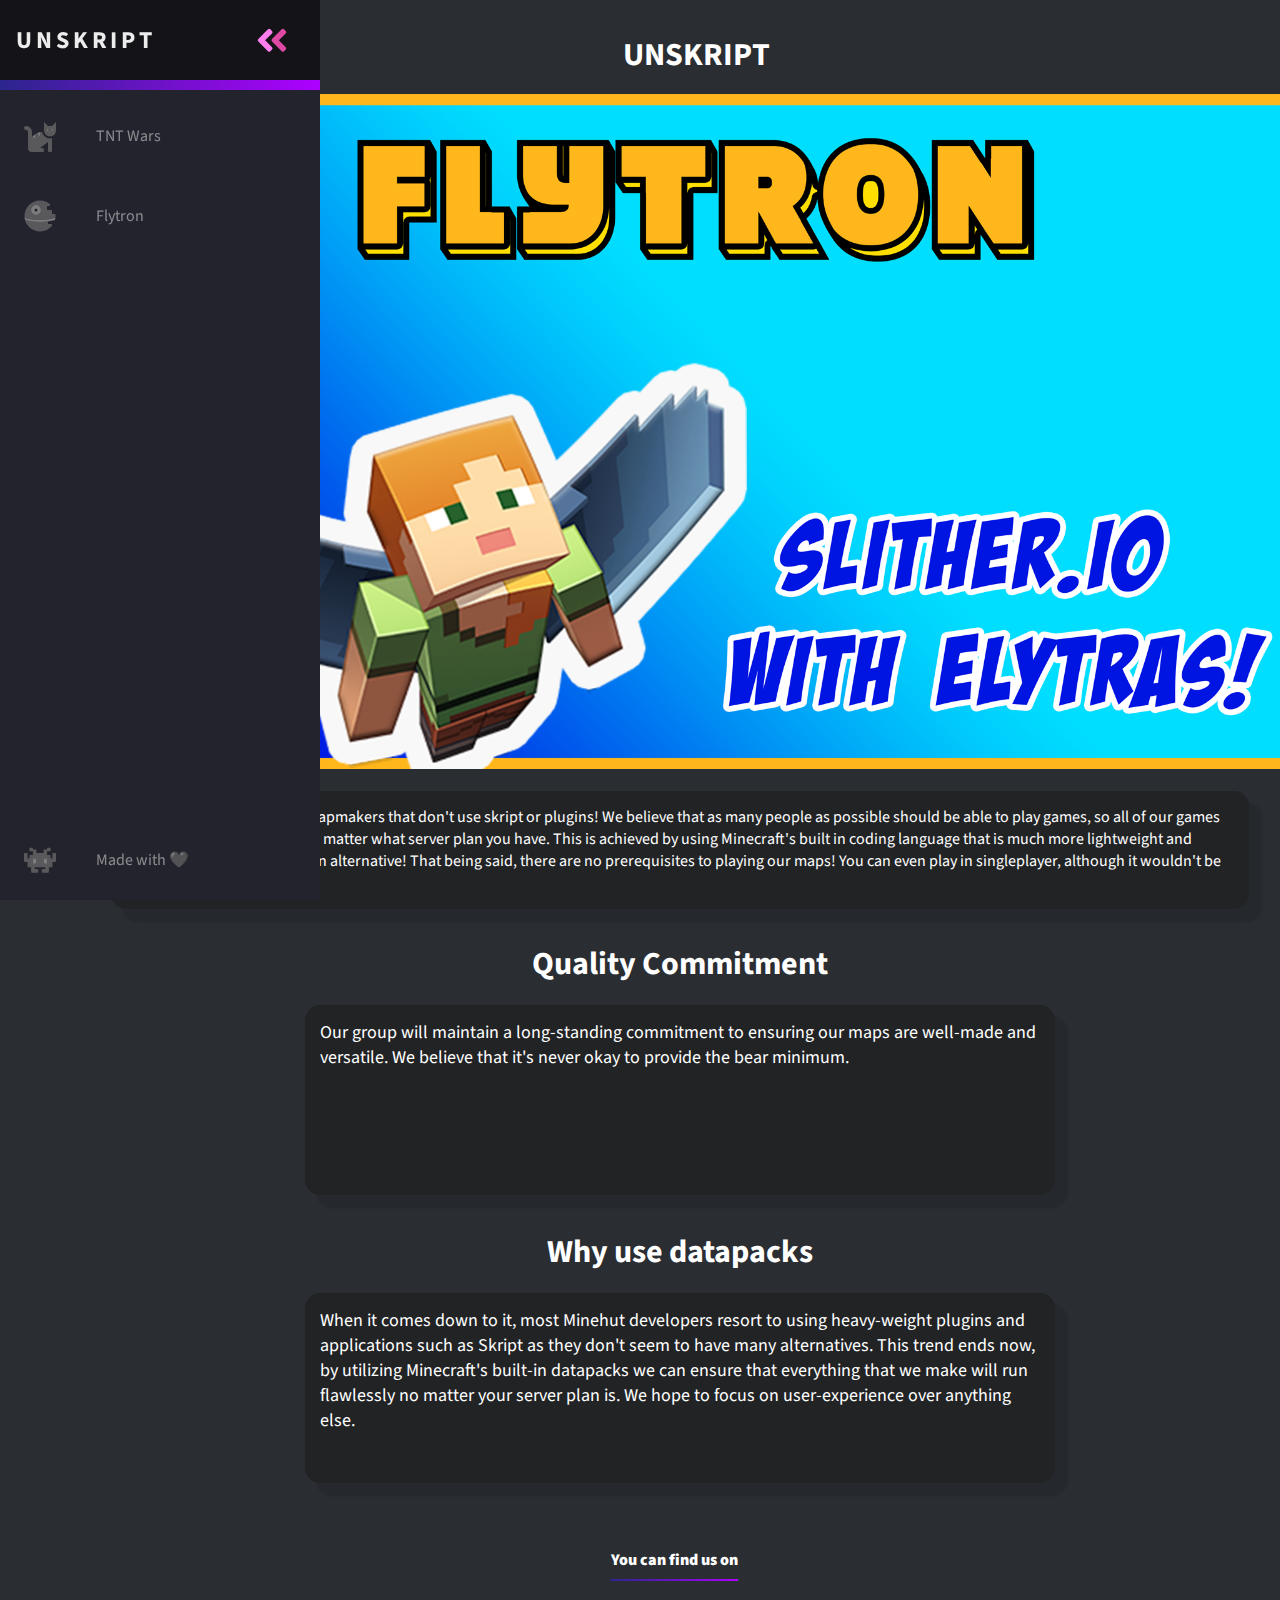
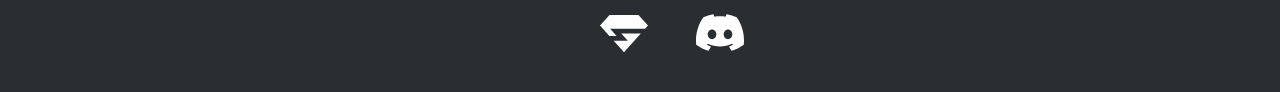
<file: index.html>
<!DOCTYPE html>
<html lang="en">
<head>
    <meta charset="UTF-8">
    <meta http-equiv="X-UA-Compatible" content="IE=edge">
    <meta name="viewport" content="width=device-width, initial-scale=1.0">
    <title>Unskript</title>
    <link rel="stylesheet" href="styles.css">
    <link rel="preconnect" href="https://fonts.googleapis.com">
    <link rel="preconnect" href="https://fonts.gstatic.com" crossorigin>
    <link href="https://fonts.googleapis.com/css2?family=Open+Sans:ital,wght@0,300;0,400;0,600;0,700;0,800;1,300;1,400;1,600;1,700;1,800&display=swap" rel="stylesheet">
    <link href="https://fonts.googleapis.com/css2?family=IBM+Plex+Mono:wght@300&display=swap" rel="stylesheet">
    <meta property="og:type" content="website">
    <meta property="og:title" content="Unskript - Minehut Team"/>
    <meta property="og:description" content="We're Unskript, a group of mapmakers that don't use skript or plugins! We believe that as many people as possible should be able to play games, so all of our games are designed to work well no matter what server plan you have." />
    <meta property="og:url" content="https://unskript.dev" />
</head>
<body>
    
    <nav class="navbar">
        <ul class="navbar-nav">
          <li class="logo">
            <a href="#" class="nav-link">
              <span class="link-text logo-text">Unskript</span>
              <svg
                aria-hidden="true"
                focusable="false"
                data-prefix="fad"
                data-icon="angle-double-right"
                role="img"
                xmlns="http://www.w3.org/2000/svg"
                viewBox="0 0 448 512"
                class="svg-inline--fa fa-angle-double-right fa-w-14 fa-5x"
              >
                <g class="fa-group">
                  <path
                    fill="currentColor"
                    d="M224 273L88.37 409a23.78 23.78 0 0 1-33.8 0L32 386.36a23.94 23.94 0 0 1 0-33.89l96.13-96.37L32 159.73a23.94 23.94 0 0 1 0-33.89l22.44-22.79a23.78 23.78 0 0 1 33.8 0L223.88 239a23.94 23.94 0 0 1 .1 34z"
                    class="fa-secondary"
                  ></path>
                  <path
                    fill="currentColor"
                    d="M415.89 273L280.34 409a23.77 23.77 0 0 1-33.79 0L224 386.26a23.94 23.94 0 0 1 0-33.89L320.11 256l-96-96.47a23.94 23.94 0 0 1 0-33.89l22.52-22.59a23.77 23.77 0 0 1 33.79 0L416 239a24 24 0 0 1-.11 34z"
                    class="fa-primary"
                  ></path>
                </g>
              </svg>
            </a>
          </li>
    
          <li class="nav-item">
            <a href="./items/tntwars/" class="nav-link">
              <svg
                aria-hidden="true"
                focusable="false"
                data-prefix="fad"
                data-icon="cat"
                role="img"
                xmlns="http://www.w3.org/2000/svg"
                viewBox="0 0 512 512"
                class="svg-inline--fa fa-cat fa-w-16 fa-9x"
              >
                <g class="fa-group">
                  <path
                    fill="currentColor"
                    d="M448 96h-64l-64-64v134.4a96 96 0 0 0 192 0V32zm-72 80a16 16 0 1 1 16-16 16 16 0 0 1-16 16zm80 0a16 16 0 1 1 16-16 16 16 0 0 1-16 16zm-165.41 16a204.07 204.07 0 0 0-34.59 2.89V272l-43.15-64.73a183.93 183.93 0 0 0-44.37 26.17L192 304l-60.94-30.47L128 272v-80a96.1 96.1 0 0 0-96-96 32 32 0 0 0 0 64 32 32 0 0 1 32 32v256a64.06 64.06 0 0 0 64 64h176a16 16 0 0 0 16-16v-16a32 32 0 0 0-32-32h-32l128-96v144a16 16 0 0 0 16 16h32a16 16 0 0 0 16-16V289.86a126.78 126.78 0 0 1-32 4.54c-61.81 0-113.52-44.05-125.41-102.4z"
                    class="fa-secondary"
                  ></path>
                  <path
                    fill="currentColor"
                    d="M376 144a16 16 0 1 0 16 16 16 16 0 0 0-16-16zm80 0a16 16 0 1 0 16 16 16 16 0 0 0-16-16zM131.06 273.53L192 304l-23.52-70.56a192.06 192.06 0 0 0-37.42 40.09zM256 272v-77.11a198.62 198.62 0 0 0-43.15 12.38z"
                    class="fa-primary"
                  ></path>
                </g>
              </svg>
              <span class="link-text">TNT Wars</span>
            </a>
          </li>
    
          <li class="nav-item">
            <a href="./items/flytron/" class="nav-link">
              <svg
                aria-hidden="true"
                focusable="false"
                data-prefix="fad"
                data-icon="space-station-moon-alt"
                role="img"
                xmlns="http://www.w3.org/2000/svg"
                viewBox="0 0 512 512"
                class="svg-inline--fa fa-space-station-moon-alt fa-w-16 fa-5x"
              >
                <g class="fa-group">
                  <path
                    fill="currentColor"
                    d="M501.70312,224H448V160H368V96h48V66.67383A246.86934,246.86934,0,0,0,256,8C119.03125,8,8,119.0332,8,256a250.017,250.017,0,0,0,1.72656,28.26562C81.19531,306.76953,165.47656,320,256,320s174.80469-13.23047,246.27344-35.73438A250.017,250.017,0,0,0,504,256,248.44936,248.44936,0,0,0,501.70312,224ZM192,240a80,80,0,1,1,80-80A80.00021,80.00021,0,0,1,192,240ZM384,343.13867A940.33806,940.33806,0,0,1,256,352c-87.34375,0-168.71094-11.46094-239.28906-31.73633C45.05859,426.01953,141.29688,504,256,504a247.45808,247.45808,0,0,0,192-91.0918V384H384Z"
                    class="fa-secondary"
                  ></path>
                  <path
                    fill="currentColor"
                    d="M256,320c-90.52344,0-174.80469-13.23047-246.27344-35.73438a246.11376,246.11376,0,0,0,6.98438,35.998C87.28906,340.53906,168.65625,352,256,352s168.71094-11.46094,239.28906-31.73633a246.11376,246.11376,0,0,0,6.98438-35.998C430.80469,306.76953,346.52344,320,256,320Zm-64-80a80,80,0,1,0-80-80A80.00021,80.00021,0,0,0,192,240Zm0-104a24,24,0,1,1-24,24A23.99993,23.99993,0,0,1,192,136Z"
                    class="fa-primary"
                  ></path>
                </g>
              </svg>
              <span class="link-text">Flytron</span>
            </a>
          </li>

          <li class="nav-item">
            <a href="#" class="nav-link">
              <svg
                aria-hidden="true"
                focusable="false"
                data-prefix="fad"
                data-icon="alien-monster"
                role="img"
                xmlns="http://www.w3.org/2000/svg"
                viewBox="0 0 576 512"
                class="svg-inline--fa fa-alien-monster fa-w-18 fa-9x"
              >
                <g class="fa-group">
                  <path
                    fill="currentColor"
                    d="M560,128H528a15.99954,15.99954,0,0,0-16,16v80H480V176a15.99954,15.99954,0,0,0-16-16H416V96h48a16.00079,16.00079,0,0,0,16-16V48a15.99954,15.99954,0,0,0-16-16H432a15.99954,15.99954,0,0,0-16,16V64H368a15.99954,15.99954,0,0,0-16,16v48H224V80a15.99954,15.99954,0,0,0-16-16H160V48a15.99954,15.99954,0,0,0-16-16H112A15.99954,15.99954,0,0,0,96,48V80a16.00079,16.00079,0,0,0,16,16h48v64H112a15.99954,15.99954,0,0,0-16,16v48H64V144a15.99954,15.99954,0,0,0-16-16H16A15.99954,15.99954,0,0,0,0,144V272a16.00079,16.00079,0,0,0,16,16H64v80a16.00079,16.00079,0,0,0,16,16h48v80a16.00079,16.00079,0,0,0,16,16h96a16.00079,16.00079,0,0,0,16-16V432a15.99954,15.99954,0,0,0-16-16H192V384H384v32H336a15.99954,15.99954,0,0,0-16,16v32a16.00079,16.00079,0,0,0,16,16h96a16.00079,16.00079,0,0,0,16-16V384h48a16.00079,16.00079,0,0,0,16-16V288h48a16.00079,16.00079,0,0,0,16-16V144A15.99954,15.99954,0,0,0,560,128ZM224,320H160V224h64Zm192,0H352V224h64Z"
                    class="fa-secondary"
                  ></path>
                  <path
                    fill="currentColor"
                    d="M160,320h64V224H160Zm192-96v96h64V224Z"
                    class="fa-primary"
                  ></path>
                </g>
              </svg>
              <span class="link-text">Made with ❤️</span>
            </a>
          </li>
    
          <!-- <li class="nav-item">
            <a href="#" class="nav-link">
              <svg
                aria-hidden="true"
                focusable="false"
                data-prefix="fad"
                data-icon="space-shuttle"
                role="img"
                xmlns="http://www.w3.org/2000/svg"
                viewBox="0 0 640 512"
                class="svg-inline--fa fa-space-shuttle fa-w-20 fa-5x"
              >
                <g class="fa-group">
                  <path
                    fill="currentColor"
                    d="M32 416c0 35.35 21.49 64 48 64h16V352H32zm154.54-232h280.13L376 168C243 140.59 222.45 51.22 128 34.65V160h18.34a45.62 45.62 0 0 1 40.2 24zM32 96v64h64V32H80c-26.51 0-48 28.65-48 64zm114.34 256H128v125.35C222.45 460.78 243 371.41 376 344l90.67-16H186.54a45.62 45.62 0 0 1-40.2 24z"
                    class="fa-secondary"
                  ></path>
                  <path
                    fill="currentColor"
                    d="M592.6 208.24C559.73 192.84 515.78 184 472 184H186.54a45.62 45.62 0 0 0-40.2-24H32c-23.2 0-32 10-32 24v144c0 14 8.82 24 32 24h114.34a45.62 45.62 0 0 0 40.2-24H472c43.78 0 87.73-8.84 120.6-24.24C622.28 289.84 640 272 640 256s-17.72-33.84-47.4-47.76zM488 296a8 8 0 0 1-8-8v-64a8 8 0 0 1 8-8c31.91 0 31.94 80 0 80z"
                    class="fa-primary"
                  ></path>
                </g>
              </svg>
              <span class="link-text">Elytron</span>
            </a>
          </li>
    
          <li class="nav-item" id="themeButton">
            <a href="#" class="nav-link">
              <svg
                class="theme-icon"
                id="lightIcon"
                aria-hidden="true"
                focusable="false"
                data-prefix="fad"
                data-icon="moon-stars"
                role="img"
                xmlns="http://www.w3.org/2000/svg"
                viewBox="0 0 512 512"
                class="svg-inline--fa fa-moon-stars fa-w-16 fa-7x"
              >
                <g class="fa-group">
                  <path
                    fill="currentColor"
                    d="M320 32L304 0l-16 32-32 16 32 16 16 32 16-32 32-16zm138.7 149.3L432 128l-26.7 53.3L352 208l53.3 26.7L432 288l26.7-53.3L512 208z"
                    class="fa-secondary"
                  ></path>
                  <path
                    fill="currentColor"
                    d="M332.2 426.4c8.1-1.6 13.9 8 8.6 14.5a191.18 191.18 0 0 1-149 71.1C85.8 512 0 426 0 320c0-120 108.7-210.6 227-188.8 8.2 1.6 10.1 12.6 2.8 16.7a150.3 150.3 0 0 0-76.1 130.8c0 94 85.4 165.4 178.5 147.7z"
                    class="fa-primary"
                  ></path>
                </g>
              </svg>
              <span class="link-text">Theme</span>
            </a>
          </li> -->
        </ul>
      </nav>
    <main>
      <div class="latest">
        <h1>UNSKRIPT</h1>
        <div class="heading-image">
          <img onclick="ref('https://minehut.com/market/product/flytron')"src="./assets/images/flytron.png">
          <p class="text-block">Latest Release</p>
        </div>
      </div>
      <p class="wrap full-width">We're Unskript, a group of mapmakers that don't use skript or plugins! We believe that as many people as possible should be able to play games, so all of our games are designed to work well no matter what server plan you have. This is achieved by using Minecraft's built in coding language that is much more lightweight and efficient than any other plugin alternative! That being said, there are no prerequisites to playing our maps! You can even play in singleplayer, although it wouldn't be nearly as fun.</p>
        <div>
          <h1>Quality Commitment</h1>
          <p class="wrap long-skinny">Our group will maintain a long-standing commitment to ensuring our maps are well-made and versatile. We believe that it's never okay to provide the bear minimum.</p>
        </div>
        <div>
          <h1>Why use datapacks</h1>
          <p class="wrap long-skinny">When it comes down to it, most Minehut developers resort to using heavy-weight plugins and applications such as Skript as they don't seem to have many alternatives. This trend ends now, by utilizing Minecraft's built-in datapacks we can ensure that everything that we make will run flawlessly no matter your server plan is. We hope to focus on user-experience over anything else.</p>
        </div>
        <!-- <div>
          <h1>Future Plans</h1>
          <p class="wrap long-skinny">We plan </p>
        </div> -->

    </main>
    <footer>
      <p>You can find us on</p>
      <div class="media">
        <svg onclick="ref('https://shop.minehut.com/collections/unskript')" class="minehut-logo" xmlns="http://www.w3.org/2000/svg" id="Layer_1" data-name="Layer 1" viewBox="0 0 1080 837.74"><defs><style>.cls-1{fill:#ffffff;}</style></defs><title>Minehut White Icon</title><g id="Diamond_Only_000000" data-name="Diamond Only #000000"><g id="Diamond_Only_000000-2" data-name="Diamond Only #000000"><g id="Diamond_White" data-name="Diamond White"><path class="cls-1" d="M625.61,578.86H307.54L540.26,837.74l378.5-421.07H479.65ZM866.11,0H213.6L0,237.62l211.23,235,162.11.19L227.42,310.4h787.44L1080,237.93Z"/></g></g></g></svg>
        <svg onclick="ref('https://discord.com/invite/tNxCx3F')"width="71" height="55" viewBox="0 0 71 55" fill="none" xmlns="http://www.w3.org/2000/svg">
          <g clip-path="url(#clip0)">
          <path d="M60.1045 4.8978C55.5792 2.8214 50.7265 1.2916 45.6527 0.41542C45.5603 0.39851 45.468 0.440769 45.4204 0.525289C44.7963 1.6353 44.105 3.0834 43.6209 4.2216C38.1637 3.4046 32.7345 3.4046 27.3892 4.2216C26.905 3.0581 26.1886 1.6353 25.5617 0.525289C25.5141 0.443589 25.4218 0.40133 25.3294 0.41542C20.2584 1.2888 15.4057 2.8186 10.8776 4.8978C10.8384 4.9147 10.8048 4.9429 10.7825 4.9795C1.57795 18.7309 -0.943561 32.1443 0.293408 45.3914C0.299005 45.4562 0.335386 45.5182 0.385761 45.5576C6.45866 50.0174 12.3413 52.7249 18.1147 54.5195C18.2071 54.5477 18.305 54.5139 18.3638 54.4378C19.7295 52.5728 20.9469 50.6063 21.9907 48.5383C22.0523 48.4172 21.9935 48.2735 21.8676 48.2256C19.9366 47.4931 18.0979 46.6 16.3292 45.5858C16.1893 45.5041 16.1781 45.304 16.3068 45.2082C16.679 44.9293 17.0513 44.6391 17.4067 44.3461C17.471 44.2926 17.5606 44.2813 17.6362 44.3151C29.2558 49.6202 41.8354 49.6202 53.3179 44.3151C53.3935 44.2785 53.4831 44.2898 53.5502 44.3433C53.9057 44.6363 54.2779 44.9293 54.6529 45.2082C54.7816 45.304 54.7732 45.5041 54.6333 45.5858C52.8646 46.6197 51.0259 47.4931 49.0921 48.2228C48.9662 48.2707 48.9102 48.4172 48.9718 48.5383C50.038 50.6034 51.2554 52.5699 52.5959 54.435C52.6519 54.5139 52.7526 54.5477 52.845 54.5195C58.6464 52.7249 64.529 50.0174 70.6019 45.5576C70.6551 45.5182 70.6887 45.459 70.6943 45.3942C72.1747 30.0791 68.2147 16.7757 60.1968 4.9823C60.1772 4.9429 60.1437 4.9147 60.1045 4.8978ZM23.7259 37.3253C20.2276 37.3253 17.3451 34.1136 17.3451 30.1693C17.3451 26.225 20.1717 23.0133 23.7259 23.0133C27.308 23.0133 30.1626 26.2532 30.1066 30.1693C30.1066 34.1136 27.28 37.3253 23.7259 37.3253ZM47.3178 37.3253C43.8196 37.3253 40.9371 34.1136 40.9371 30.1693C40.9371 26.225 43.7636 23.0133 47.3178 23.0133C50.9 23.0133 53.7545 26.2532 53.6986 30.1693C53.6986 34.1136 50.9 37.3253 47.3178 37.3253Z" fill="#ffffff"/>
          </g>
          <defs>
          <clipPath id="clip0">
          <rect width="71" height="55" fill="white"/>
          </clipPath>
          </defs>
          </svg>
          
      </div>
    </footer>

    <script src="index.js"></script>
  </body>
</html>
</file>
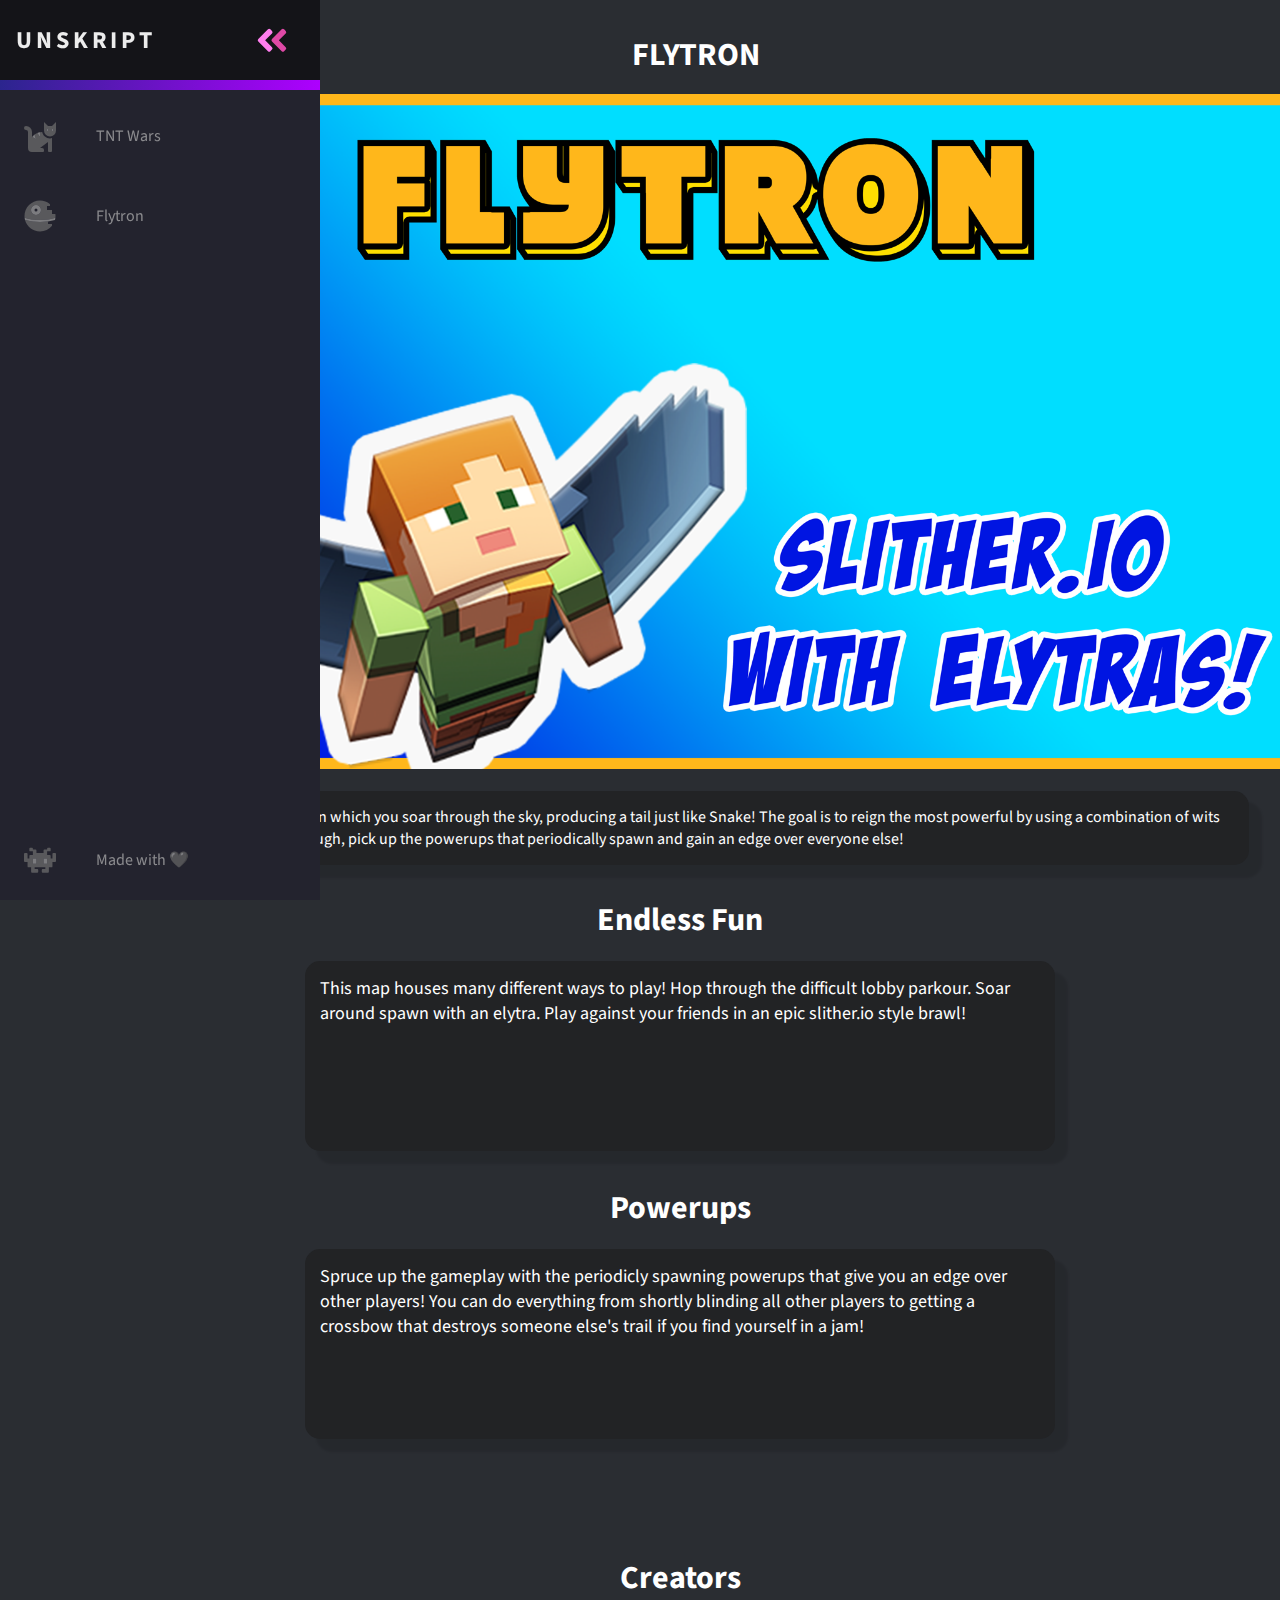
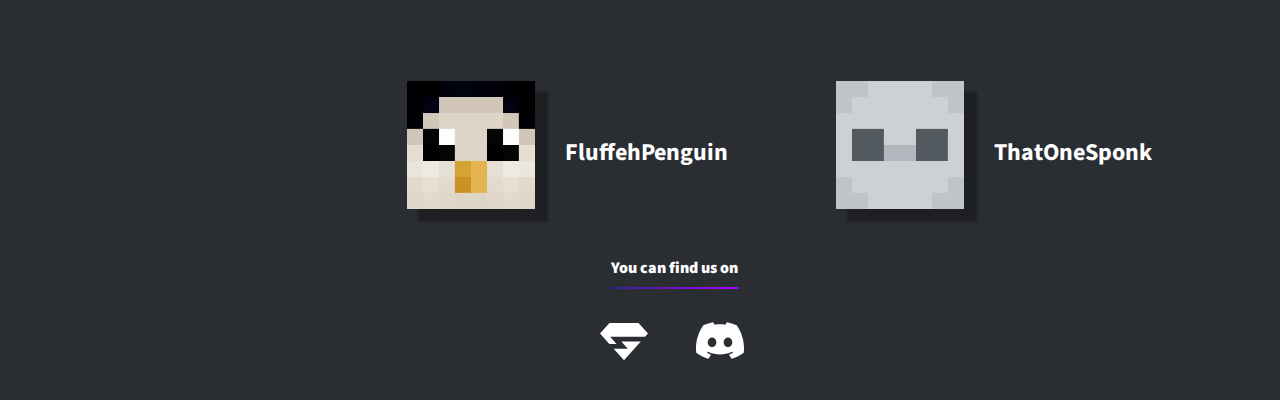
<file: items/flytron/index.html>
<!DOCTYPE html>
<html lang="en">
<head>
    <meta charset="UTF-8">
    <meta http-equiv="X-UA-Compatible" content="IE=edge">
    <meta name="viewport" content="width=device-width, initial-scale=1.0">
    <title>TNT WARS</title>
    <link rel="stylesheet" href="../../styles.css">
    <link rel="preconnect" href="https://fonts.googleapis.com">
    <link rel="preconnect" href="https://fonts.gstatic.com" crossorigin>
    <link href="https://fonts.googleapis.com/css2?family=Open+Sans:ital,wght@0,300;0,400;0,600;0,700;0,800;1,300;1,400;1,600;1,700;1,800&display=swap" rel="stylesheet">
    <link href="https://fonts.googleapis.com/css2?family=IBM+Plex+Mono:wght@300&display=swap" rel="stylesheet">
    <meta property="og:type" content="website">
    <meta property="og:title" content="Unskript - Flytron"/>
    <meta property="og:description" content="We're Unskript, a group of mapmakers that don't use skript or plugins! We believe that as many people as possible should be able to play games, so all of our games are designed to work well no matter what server plan you have." />
    <meta property="og:url" content="https://unskript.dev" />
</head>
<body>
    
    <nav class="navbar">
        <ul class="navbar-nav">
          <li class="logo">
            <a href="../../" class="nav-link">
              <span class="link-text logo-text">Unskript</span>
              <svg
                aria-hidden="true"
                focusable="false"
                data-prefix="fad"
                data-icon="angle-double-right"
                role="img"
                xmlns="http://www.w3.org/2000/svg"
                viewBox="0 0 448 512"
                class="svg-inline--fa fa-angle-double-right fa-w-14 fa-5x"
              >
                <g class="fa-group">
                  <path
                    fill="currentColor"
                    d="M224 273L88.37 409a23.78 23.78 0 0 1-33.8 0L32 386.36a23.94 23.94 0 0 1 0-33.89l96.13-96.37L32 159.73a23.94 23.94 0 0 1 0-33.89l22.44-22.79a23.78 23.78 0 0 1 33.8 0L223.88 239a23.94 23.94 0 0 1 .1 34z"
                    class="fa-secondary"
                  ></path>
                  <path
                    fill="currentColor"
                    d="M415.89 273L280.34 409a23.77 23.77 0 0 1-33.79 0L224 386.26a23.94 23.94 0 0 1 0-33.89L320.11 256l-96-96.47a23.94 23.94 0 0 1 0-33.89l22.52-22.59a23.77 23.77 0 0 1 33.79 0L416 239a24 24 0 0 1-.11 34z"
                    class="fa-primary"
                  ></path>
                </g>
              </svg>
            </a>
          </li>
    
          <li class="nav-item">
            <a href="../tntwars/" class="nav-link">
              <svg
                aria-hidden="true"
                focusable="false"
                data-prefix="fad"
                data-icon="cat"
                role="img"
                xmlns="http://www.w3.org/2000/svg"
                viewBox="0 0 512 512"
                class="svg-inline--fa fa-cat fa-w-16 fa-9x"
              >
                <g class="fa-group">
                  <path
                    fill="currentColor"
                    d="M448 96h-64l-64-64v134.4a96 96 0 0 0 192 0V32zm-72 80a16 16 0 1 1 16-16 16 16 0 0 1-16 16zm80 0a16 16 0 1 1 16-16 16 16 0 0 1-16 16zm-165.41 16a204.07 204.07 0 0 0-34.59 2.89V272l-43.15-64.73a183.93 183.93 0 0 0-44.37 26.17L192 304l-60.94-30.47L128 272v-80a96.1 96.1 0 0 0-96-96 32 32 0 0 0 0 64 32 32 0 0 1 32 32v256a64.06 64.06 0 0 0 64 64h176a16 16 0 0 0 16-16v-16a32 32 0 0 0-32-32h-32l128-96v144a16 16 0 0 0 16 16h32a16 16 0 0 0 16-16V289.86a126.78 126.78 0 0 1-32 4.54c-61.81 0-113.52-44.05-125.41-102.4z"
                    class="fa-secondary"
                  ></path>
                  <path
                    fill="currentColor"
                    d="M376 144a16 16 0 1 0 16 16 16 16 0 0 0-16-16zm80 0a16 16 0 1 0 16 16 16 16 0 0 0-16-16zM131.06 273.53L192 304l-23.52-70.56a192.06 192.06 0 0 0-37.42 40.09zM256 272v-77.11a198.62 198.62 0 0 0-43.15 12.38z"
                    class="fa-primary"
                  ></path>
                </g>
              </svg>
              <span class="link-text">TNT Wars</span>
            </a>
          </li>
    
          <li class="nav-item">
            <a href="#" class="nav-link">
              <svg
                aria-hidden="true"
                focusable="false"
                data-prefix="fad"
                data-icon="space-station-moon-alt"
                role="img"
                xmlns="http://www.w3.org/2000/svg"
                viewBox="0 0 512 512"
                class="svg-inline--fa fa-space-station-moon-alt fa-w-16 fa-5x"
              >
                <g class="fa-group">
                  <path
                    fill="currentColor"
                    d="M501.70312,224H448V160H368V96h48V66.67383A246.86934,246.86934,0,0,0,256,8C119.03125,8,8,119.0332,8,256a250.017,250.017,0,0,0,1.72656,28.26562C81.19531,306.76953,165.47656,320,256,320s174.80469-13.23047,246.27344-35.73438A250.017,250.017,0,0,0,504,256,248.44936,248.44936,0,0,0,501.70312,224ZM192,240a80,80,0,1,1,80-80A80.00021,80.00021,0,0,1,192,240ZM384,343.13867A940.33806,940.33806,0,0,1,256,352c-87.34375,0-168.71094-11.46094-239.28906-31.73633C45.05859,426.01953,141.29688,504,256,504a247.45808,247.45808,0,0,0,192-91.0918V384H384Z"
                    class="fa-secondary"
                  ></path>
                  <path
                    fill="currentColor"
                    d="M256,320c-90.52344,0-174.80469-13.23047-246.27344-35.73438a246.11376,246.11376,0,0,0,6.98438,35.998C87.28906,340.53906,168.65625,352,256,352s168.71094-11.46094,239.28906-31.73633a246.11376,246.11376,0,0,0,6.98438-35.998C430.80469,306.76953,346.52344,320,256,320Zm-64-80a80,80,0,1,0-80-80A80.00021,80.00021,0,0,0,192,240Zm0-104a24,24,0,1,1-24,24A23.99993,23.99993,0,0,1,192,136Z"
                    class="fa-primary"
                  ></path>
                </g>
              </svg>
              <span class="link-text">Flytron</span>
            </a>
          </li>

          <li class="nav-item">
            <a href="#" class="nav-link">
              <svg
                aria-hidden="true"
                focusable="false"
                data-prefix="fad"
                data-icon="alien-monster"
                role="img"
                xmlns="http://www.w3.org/2000/svg"
                viewBox="0 0 576 512"
                class="svg-inline--fa fa-alien-monster fa-w-18 fa-9x"
              >
                <g class="fa-group">
                  <path
                    fill="currentColor"
                    d="M560,128H528a15.99954,15.99954,0,0,0-16,16v80H480V176a15.99954,15.99954,0,0,0-16-16H416V96h48a16.00079,16.00079,0,0,0,16-16V48a15.99954,15.99954,0,0,0-16-16H432a15.99954,15.99954,0,0,0-16,16V64H368a15.99954,15.99954,0,0,0-16,16v48H224V80a15.99954,15.99954,0,0,0-16-16H160V48a15.99954,15.99954,0,0,0-16-16H112A15.99954,15.99954,0,0,0,96,48V80a16.00079,16.00079,0,0,0,16,16h48v64H112a15.99954,15.99954,0,0,0-16,16v48H64V144a15.99954,15.99954,0,0,0-16-16H16A15.99954,15.99954,0,0,0,0,144V272a16.00079,16.00079,0,0,0,16,16H64v80a16.00079,16.00079,0,0,0,16,16h48v80a16.00079,16.00079,0,0,0,16,16h96a16.00079,16.00079,0,0,0,16-16V432a15.99954,15.99954,0,0,0-16-16H192V384H384v32H336a15.99954,15.99954,0,0,0-16,16v32a16.00079,16.00079,0,0,0,16,16h96a16.00079,16.00079,0,0,0,16-16V384h48a16.00079,16.00079,0,0,0,16-16V288h48a16.00079,16.00079,0,0,0,16-16V144A15.99954,15.99954,0,0,0,560,128ZM224,320H160V224h64Zm192,0H352V224h64Z"
                    class="fa-secondary"
                  ></path>
                  <path
                    fill="currentColor"
                    d="M160,320h64V224H160Zm192-96v96h64V224Z"
                    class="fa-primary"
                  ></path>
                </g>
              </svg>
              <span class="link-text">Made with ❤️</span>
            </a>
          </li>
    
          <!-- <li class="nav-item">
            <a href="#" class="nav-link">
              <svg
                aria-hidden="true"
                focusable="false"
                data-prefix="fad"
                data-icon="space-shuttle"
                role="img"
                xmlns="http://www.w3.org/2000/svg"
                viewBox="0 0 640 512"
                class="svg-inline--fa fa-space-shuttle fa-w-20 fa-5x"
              >
                <g class="fa-group">
                  <path
                    fill="currentColor"
                    d="M32 416c0 35.35 21.49 64 48 64h16V352H32zm154.54-232h280.13L376 168C243 140.59 222.45 51.22 128 34.65V160h18.34a45.62 45.62 0 0 1 40.2 24zM32 96v64h64V32H80c-26.51 0-48 28.65-48 64zm114.34 256H128v125.35C222.45 460.78 243 371.41 376 344l90.67-16H186.54a45.62 45.62 0 0 1-40.2 24z"
                    class="fa-secondary"
                  ></path>
                  <path
                    fill="currentColor"
                    d="M592.6 208.24C559.73 192.84 515.78 184 472 184H186.54a45.62 45.62 0 0 0-40.2-24H32c-23.2 0-32 10-32 24v144c0 14 8.82 24 32 24h114.34a45.62 45.62 0 0 0 40.2-24H472c43.78 0 87.73-8.84 120.6-24.24C622.28 289.84 640 272 640 256s-17.72-33.84-47.4-47.76zM488 296a8 8 0 0 1-8-8v-64a8 8 0 0 1 8-8c31.91 0 31.94 80 0 80z"
                    class="fa-primary"
                  ></path>
                </g>
              </svg>
              <span class="link-text">Elytron</span>
            </a>
          </li>
    
          <li class="nav-item" id="themeButton">
            <a href="#" class="nav-link">
              <svg
                class="theme-icon"
                id="lightIcon"
                aria-hidden="true"
                focusable="false"
                data-prefix="fad"
                data-icon="moon-stars"
                role="img"
                xmlns="http://www.w3.org/2000/svg"
                viewBox="0 0 512 512"
                class="svg-inline--fa fa-moon-stars fa-w-16 fa-7x"
              >
                <g class="fa-group">
                  <path
                    fill="currentColor"
                    d="M320 32L304 0l-16 32-32 16 32 16 16 32 16-32 32-16zm138.7 149.3L432 128l-26.7 53.3L352 208l53.3 26.7L432 288l26.7-53.3L512 208z"
                    class="fa-secondary"
                  ></path>
                  <path
                    fill="currentColor"
                    d="M332.2 426.4c8.1-1.6 13.9 8 8.6 14.5a191.18 191.18 0 0 1-149 71.1C85.8 512 0 426 0 320c0-120 108.7-210.6 227-188.8 8.2 1.6 10.1 12.6 2.8 16.7a150.3 150.3 0 0 0-76.1 130.8c0 94 85.4 165.4 178.5 147.7z"
                    class="fa-primary"
                  ></path>
                </g>
              </svg>
              <span class="link-text">Theme</span>
            </a>
          </li> -->
        </ul>
      </nav>
    <main>

      <div class="product">
        <h1><a target="_blank" href="https://minehut.com/market/product/flytron">FLYTRON</a></h1>
        <img onclick="ref('https://minehut.com/market/product/flytron')"src="../../assets/images/flytron.png">
      </div>

      <p class="wrap full-width">Flytron is a fast paced game in which you soar through the sky, producing a tail just like Snake! The goal is to reign the most powerful by using a combination of wits and speed. If you're fast enough, pick up the powerups that periodically spawn and gain an edge over everyone else!

      </p>
      <div>
        <h1>Endless Fun</h1>
        <p class="wrap long-skinny">This map houses many different ways to play! Hop through the difficult lobby parkour. Soar around spawn with an elytra. Play against your friends in an epic slither.io style brawl!</p>
      </div>
      <div>
        <h1>Powerups</h1>
        <p class="wrap long-skinny">Spruce up the gameplay with the periodicly spawning powerups that give you an edge over other players! You can do everything from shortly blinding all other players to getting a crossbow that destroys someone else's trail if you find yourself in a jam!</p>
      </div>
    </main>
    <div class="creators">
      <h1>Creators</h1>
      <div class="contents">
        <div class="individual">
          <img src="../../assets/images/FluffehPenguin.png">
          <h2>FluffehPenguin</h2>
        </div>
        <div class="individual">
            <img src="../../assets/images/ThatOneSponk.png">
            <h2>ThatOneSponk</h2>
          </div>
      </div>
    </div>
    <footer>
      <p>You can find us on</p>
      <div class="media">
        <svg onclick="ref('https://shop.minehut.com/collections/unskript')" class="minehut-logo" xmlns="http://www.w3.org/2000/svg" id="Layer_1" data-name="Layer 1" viewBox="0 0 1080 837.74"><defs><style>.cls-1{fill:#ffffff;}</style></defs><title>Minehut White Icon</title><g id="Diamond_Only_000000" data-name="Diamond Only #000000"><g id="Diamond_Only_000000-2" data-name="Diamond Only #000000"><g id="Diamond_White" data-name="Diamond White"><path class="cls-1" d="M625.61,578.86H307.54L540.26,837.74l378.5-421.07H479.65ZM866.11,0H213.6L0,237.62l211.23,235,162.11.19L227.42,310.4h787.44L1080,237.93Z"/></g></g></g></svg>
        <svg onclick="ref('https://discord.com/invite/tNxCx3F')"width="71" height="55" viewBox="0 0 71 55" fill="none" xmlns="http://www.w3.org/2000/svg">
          <g clip-path="url(#clip0)">
          <path d="M60.1045 4.8978C55.5792 2.8214 50.7265 1.2916 45.6527 0.41542C45.5603 0.39851 45.468 0.440769 45.4204 0.525289C44.7963 1.6353 44.105 3.0834 43.6209 4.2216C38.1637 3.4046 32.7345 3.4046 27.3892 4.2216C26.905 3.0581 26.1886 1.6353 25.5617 0.525289C25.5141 0.443589 25.4218 0.40133 25.3294 0.41542C20.2584 1.2888 15.4057 2.8186 10.8776 4.8978C10.8384 4.9147 10.8048 4.9429 10.7825 4.9795C1.57795 18.7309 -0.943561 32.1443 0.293408 45.3914C0.299005 45.4562 0.335386 45.5182 0.385761 45.5576C6.45866 50.0174 12.3413 52.7249 18.1147 54.5195C18.2071 54.5477 18.305 54.5139 18.3638 54.4378C19.7295 52.5728 20.9469 50.6063 21.9907 48.5383C22.0523 48.4172 21.9935 48.2735 21.8676 48.2256C19.9366 47.4931 18.0979 46.6 16.3292 45.5858C16.1893 45.5041 16.1781 45.304 16.3068 45.2082C16.679 44.9293 17.0513 44.6391 17.4067 44.3461C17.471 44.2926 17.5606 44.2813 17.6362 44.3151C29.2558 49.6202 41.8354 49.6202 53.3179 44.3151C53.3935 44.2785 53.4831 44.2898 53.5502 44.3433C53.9057 44.6363 54.2779 44.9293 54.6529 45.2082C54.7816 45.304 54.7732 45.5041 54.6333 45.5858C52.8646 46.6197 51.0259 47.4931 49.0921 48.2228C48.9662 48.2707 48.9102 48.4172 48.9718 48.5383C50.038 50.6034 51.2554 52.5699 52.5959 54.435C52.6519 54.5139 52.7526 54.5477 52.845 54.5195C58.6464 52.7249 64.529 50.0174 70.6019 45.5576C70.6551 45.5182 70.6887 45.459 70.6943 45.3942C72.1747 30.0791 68.2147 16.7757 60.1968 4.9823C60.1772 4.9429 60.1437 4.9147 60.1045 4.8978ZM23.7259 37.3253C20.2276 37.3253 17.3451 34.1136 17.3451 30.1693C17.3451 26.225 20.1717 23.0133 23.7259 23.0133C27.308 23.0133 30.1626 26.2532 30.1066 30.1693C30.1066 34.1136 27.28 37.3253 23.7259 37.3253ZM47.3178 37.3253C43.8196 37.3253 40.9371 34.1136 40.9371 30.1693C40.9371 26.225 43.7636 23.0133 47.3178 23.0133C50.9 23.0133 53.7545 26.2532 53.6986 30.1693C53.6986 34.1136 50.9 37.3253 47.3178 37.3253Z" fill="#ffffff"/>
          </g>
          <defs>
          <clipPath id="clip0">
          <rect width="71" height="55" fill="white"/>
          </clipPath>
          </defs>
          </svg>
          
      </div>
    </footer>

    <script src="../../index.js"></script>
  </body>
</html>
</file>
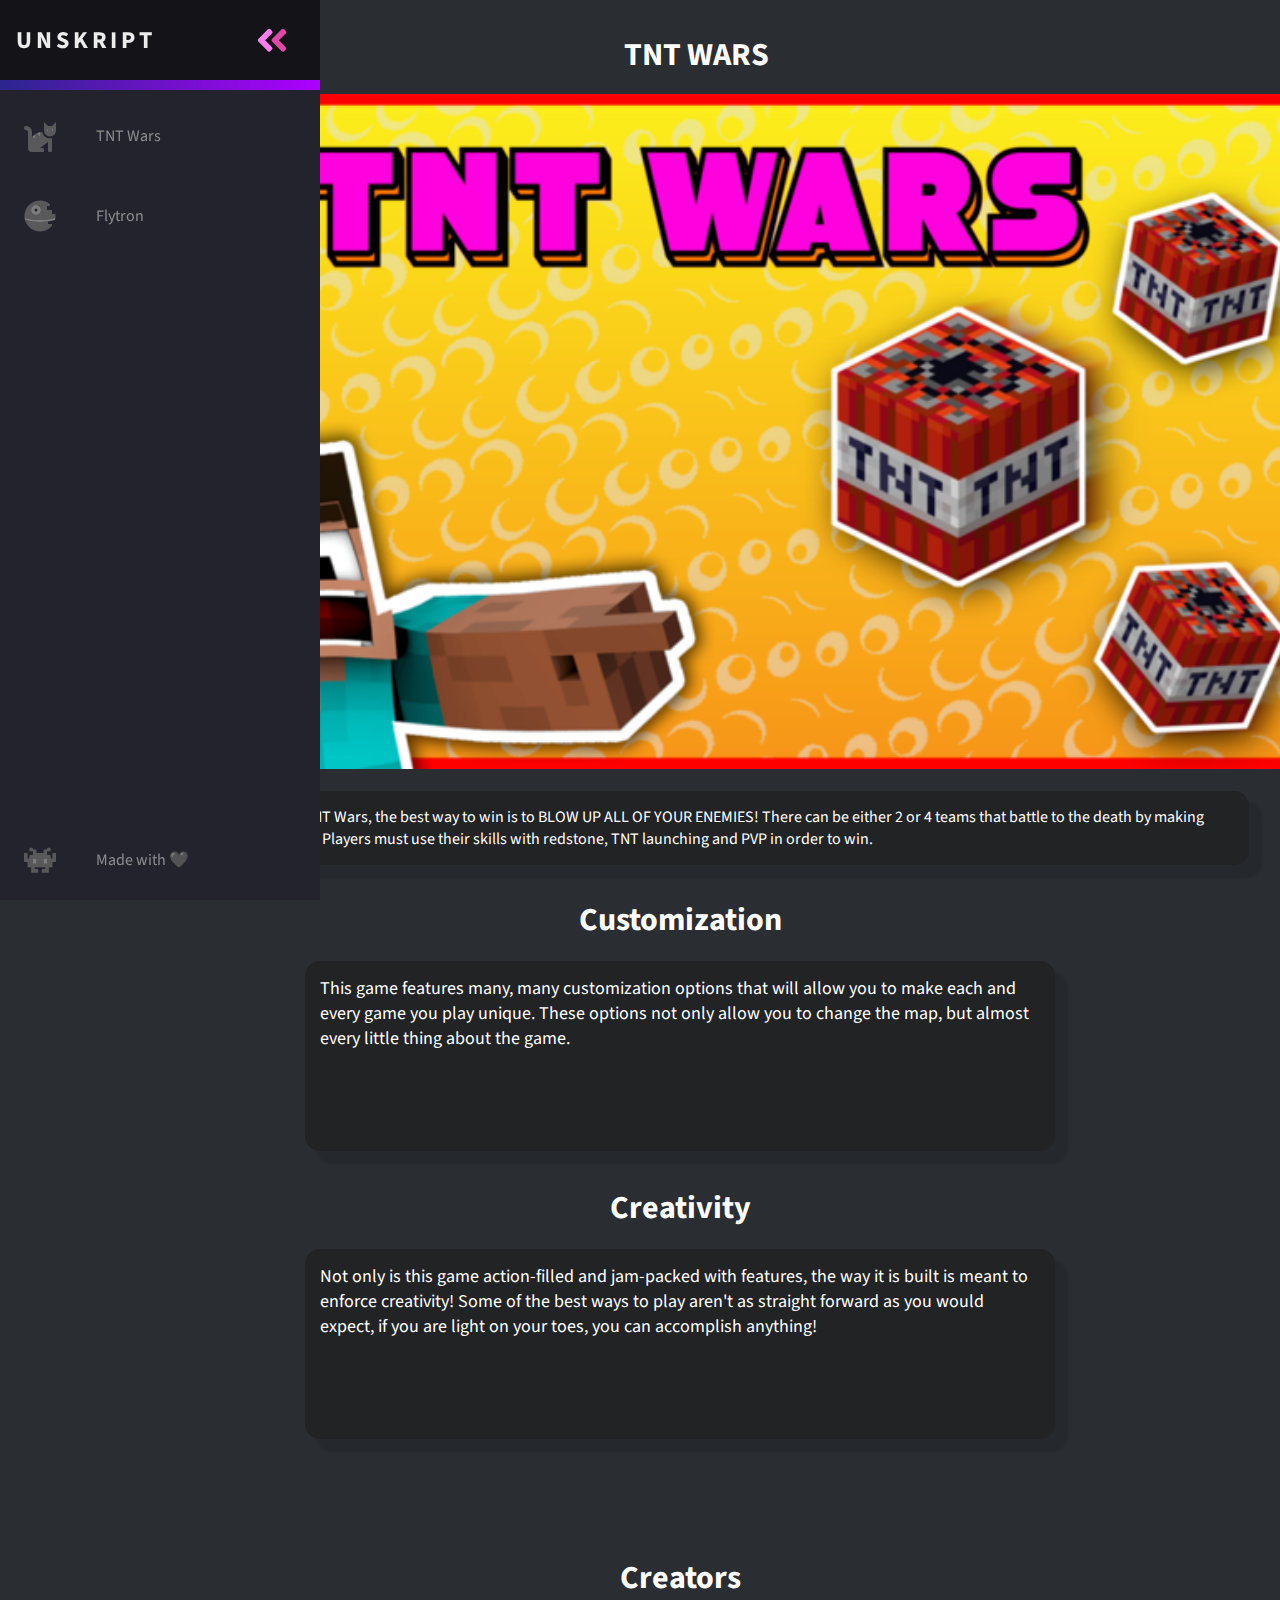
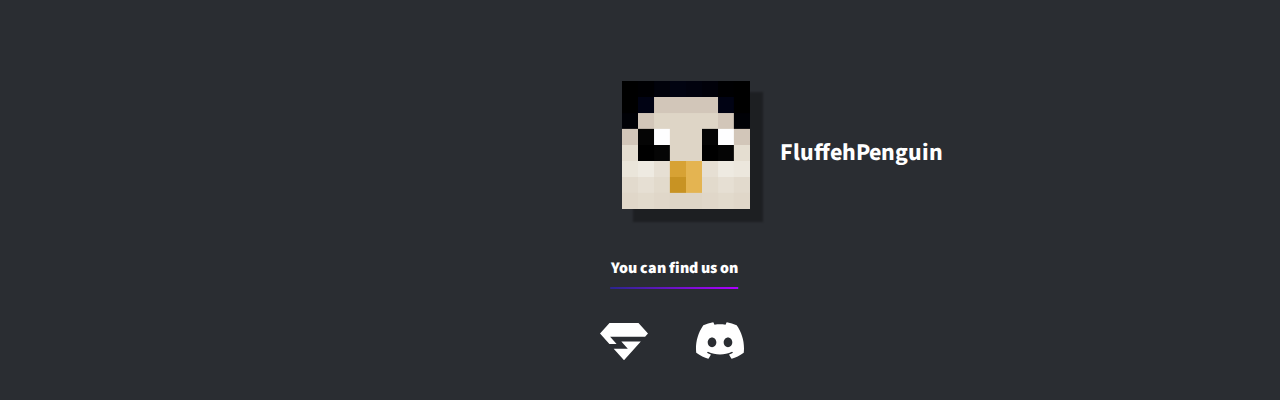
<file: items/tntwars/index.html>
<!DOCTYPE html>
<html lang="en">
<head>
    <meta charset="UTF-8">
    <meta http-equiv="X-UA-Compatible" content="IE=edge">
    <meta name="viewport" content="width=device-width, initial-scale=1.0">
    <title>TNT WARS</title>
    <link rel="stylesheet" href="../../styles.css">
    <link rel="preconnect" href="https://fonts.googleapis.com">
    <link rel="preconnect" href="https://fonts.gstatic.com" crossorigin>
    <link href="https://fonts.googleapis.com/css2?family=Open+Sans:ital,wght@0,300;0,400;0,600;0,700;0,800;1,300;1,400;1,600;1,700;1,800&display=swap" rel="stylesheet">
    <link href="https://fonts.googleapis.com/css2?family=IBM+Plex+Mono:wght@300&display=swap" rel="stylesheet">
    <meta property="og:type" content="website">
    <meta property="og:title" content="Unskript - TNT Wars"/>
    <meta property="og:description" content="We're Unskript, a group of mapmakers that don't use skript or plugins! We believe that as many people as possible should be able to play games, so all of our games are designed to work well no matter what server plan you have." />
    <meta property="og:url" content="https://unskript.dev" />
</head>
<body>
    
  <nav class="navbar">
    <ul class="navbar-nav">
      <li class="logo">
        <a href="../../" class="nav-link">
          <span class="link-text logo-text">Unskript</span>
          <svg
            aria-hidden="true"
            focusable="false"
            data-prefix="fad"
            data-icon="angle-double-right"
            role="img"
            xmlns="http://www.w3.org/2000/svg"
            viewBox="0 0 448 512"
            class="svg-inline--fa fa-angle-double-right fa-w-14 fa-5x"
          >
            <g class="fa-group">
              <path
                fill="currentColor"
                d="M224 273L88.37 409a23.78 23.78 0 0 1-33.8 0L32 386.36a23.94 23.94 0 0 1 0-33.89l96.13-96.37L32 159.73a23.94 23.94 0 0 1 0-33.89l22.44-22.79a23.78 23.78 0 0 1 33.8 0L223.88 239a23.94 23.94 0 0 1 .1 34z"
                class="fa-secondary"
              ></path>
              <path
                fill="currentColor"
                d="M415.89 273L280.34 409a23.77 23.77 0 0 1-33.79 0L224 386.26a23.94 23.94 0 0 1 0-33.89L320.11 256l-96-96.47a23.94 23.94 0 0 1 0-33.89l22.52-22.59a23.77 23.77 0 0 1 33.79 0L416 239a24 24 0 0 1-.11 34z"
                class="fa-primary"
              ></path>
            </g>
          </svg>
        </a>
      </li>

      <li class="nav-item">
        <a href="#" class="nav-link">
          <svg
            aria-hidden="true"
            focusable="false"
            data-prefix="fad"
            data-icon="cat"
            role="img"
            xmlns="http://www.w3.org/2000/svg"
            viewBox="0 0 512 512"
            class="svg-inline--fa fa-cat fa-w-16 fa-9x"
          >
            <g class="fa-group">
              <path
                fill="currentColor"
                d="M448 96h-64l-64-64v134.4a96 96 0 0 0 192 0V32zm-72 80a16 16 0 1 1 16-16 16 16 0 0 1-16 16zm80 0a16 16 0 1 1 16-16 16 16 0 0 1-16 16zm-165.41 16a204.07 204.07 0 0 0-34.59 2.89V272l-43.15-64.73a183.93 183.93 0 0 0-44.37 26.17L192 304l-60.94-30.47L128 272v-80a96.1 96.1 0 0 0-96-96 32 32 0 0 0 0 64 32 32 0 0 1 32 32v256a64.06 64.06 0 0 0 64 64h176a16 16 0 0 0 16-16v-16a32 32 0 0 0-32-32h-32l128-96v144a16 16 0 0 0 16 16h32a16 16 0 0 0 16-16V289.86a126.78 126.78 0 0 1-32 4.54c-61.81 0-113.52-44.05-125.41-102.4z"
                class="fa-secondary"
              ></path>
              <path
                fill="currentColor"
                d="M376 144a16 16 0 1 0 16 16 16 16 0 0 0-16-16zm80 0a16 16 0 1 0 16 16 16 16 0 0 0-16-16zM131.06 273.53L192 304l-23.52-70.56a192.06 192.06 0 0 0-37.42 40.09zM256 272v-77.11a198.62 198.62 0 0 0-43.15 12.38z"
                class="fa-primary"
              ></path>
            </g>
          </svg>
          <span class="link-text">TNT Wars</span>
        </a>
      </li>

      <li class="nav-item">
        <a href="../flytron/" class="nav-link">
          <svg
            aria-hidden="true"
            focusable="false"
            data-prefix="fad"
            data-icon="space-station-moon-alt"
            role="img"
            xmlns="http://www.w3.org/2000/svg"
            viewBox="0 0 512 512"
            class="svg-inline--fa fa-space-station-moon-alt fa-w-16 fa-5x"
          >
            <g class="fa-group">
              <path
                fill="currentColor"
                d="M501.70312,224H448V160H368V96h48V66.67383A246.86934,246.86934,0,0,0,256,8C119.03125,8,8,119.0332,8,256a250.017,250.017,0,0,0,1.72656,28.26562C81.19531,306.76953,165.47656,320,256,320s174.80469-13.23047,246.27344-35.73438A250.017,250.017,0,0,0,504,256,248.44936,248.44936,0,0,0,501.70312,224ZM192,240a80,80,0,1,1,80-80A80.00021,80.00021,0,0,1,192,240ZM384,343.13867A940.33806,940.33806,0,0,1,256,352c-87.34375,0-168.71094-11.46094-239.28906-31.73633C45.05859,426.01953,141.29688,504,256,504a247.45808,247.45808,0,0,0,192-91.0918V384H384Z"
                class="fa-secondary"
              ></path>
              <path
                fill="currentColor"
                d="M256,320c-90.52344,0-174.80469-13.23047-246.27344-35.73438a246.11376,246.11376,0,0,0,6.98438,35.998C87.28906,340.53906,168.65625,352,256,352s168.71094-11.46094,239.28906-31.73633a246.11376,246.11376,0,0,0,6.98438-35.998C430.80469,306.76953,346.52344,320,256,320Zm-64-80a80,80,0,1,0-80-80A80.00021,80.00021,0,0,0,192,240Zm0-104a24,24,0,1,1-24,24A23.99993,23.99993,0,0,1,192,136Z"
                class="fa-primary"
              ></path>
            </g>
          </svg>
          <span class="link-text">Flytron</span>
        </a>
      </li>

      <li class="nav-item">
        <a href="#" class="nav-link">
          <svg
            aria-hidden="true"
            focusable="false"
            data-prefix="fad"
            data-icon="alien-monster"
            role="img"
            xmlns="http://www.w3.org/2000/svg"
            viewBox="0 0 576 512"
            class="svg-inline--fa fa-alien-monster fa-w-18 fa-9x"
          >
            <g class="fa-group">
              <path
                fill="currentColor"
                d="M560,128H528a15.99954,15.99954,0,0,0-16,16v80H480V176a15.99954,15.99954,0,0,0-16-16H416V96h48a16.00079,16.00079,0,0,0,16-16V48a15.99954,15.99954,0,0,0-16-16H432a15.99954,15.99954,0,0,0-16,16V64H368a15.99954,15.99954,0,0,0-16,16v48H224V80a15.99954,15.99954,0,0,0-16-16H160V48a15.99954,15.99954,0,0,0-16-16H112A15.99954,15.99954,0,0,0,96,48V80a16.00079,16.00079,0,0,0,16,16h48v64H112a15.99954,15.99954,0,0,0-16,16v48H64V144a15.99954,15.99954,0,0,0-16-16H16A15.99954,15.99954,0,0,0,0,144V272a16.00079,16.00079,0,0,0,16,16H64v80a16.00079,16.00079,0,0,0,16,16h48v80a16.00079,16.00079,0,0,0,16,16h96a16.00079,16.00079,0,0,0,16-16V432a15.99954,15.99954,0,0,0-16-16H192V384H384v32H336a15.99954,15.99954,0,0,0-16,16v32a16.00079,16.00079,0,0,0,16,16h96a16.00079,16.00079,0,0,0,16-16V384h48a16.00079,16.00079,0,0,0,16-16V288h48a16.00079,16.00079,0,0,0,16-16V144A15.99954,15.99954,0,0,0,560,128ZM224,320H160V224h64Zm192,0H352V224h64Z"
                class="fa-secondary"
              ></path>
              <path
                fill="currentColor"
                d="M160,320h64V224H160Zm192-96v96h64V224Z"
                class="fa-primary"
              ></path>
            </g>
          </svg>
          <span class="link-text">Made with ❤️</span>
        </a>
      </li>

      <!-- <li class="nav-item">
        <a href="#" class="nav-link">
          <svg
            aria-hidden="true"
            focusable="false"
            data-prefix="fad"
            data-icon="space-shuttle"
            role="img"
            xmlns="http://www.w3.org/2000/svg"
            viewBox="0 0 640 512"
            class="svg-inline--fa fa-space-shuttle fa-w-20 fa-5x"
          >
            <g class="fa-group">
              <path
                fill="currentColor"
                d="M32 416c0 35.35 21.49 64 48 64h16V352H32zm154.54-232h280.13L376 168C243 140.59 222.45 51.22 128 34.65V160h18.34a45.62 45.62 0 0 1 40.2 24zM32 96v64h64V32H80c-26.51 0-48 28.65-48 64zm114.34 256H128v125.35C222.45 460.78 243 371.41 376 344l90.67-16H186.54a45.62 45.62 0 0 1-40.2 24z"
                class="fa-secondary"
              ></path>
              <path
                fill="currentColor"
                d="M592.6 208.24C559.73 192.84 515.78 184 472 184H186.54a45.62 45.62 0 0 0-40.2-24H32c-23.2 0-32 10-32 24v144c0 14 8.82 24 32 24h114.34a45.62 45.62 0 0 0 40.2-24H472c43.78 0 87.73-8.84 120.6-24.24C622.28 289.84 640 272 640 256s-17.72-33.84-47.4-47.76zM488 296a8 8 0 0 1-8-8v-64a8 8 0 0 1 8-8c31.91 0 31.94 80 0 80z"
                class="fa-primary"
              ></path>
            </g>
          </svg>
          <span class="link-text">Elytron</span>
        </a>
      </li>

      <li class="nav-item" id="themeButton">
        <a href="#" class="nav-link">
          <svg
            class="theme-icon"
            id="lightIcon"
            aria-hidden="true"
            focusable="false"
            data-prefix="fad"
            data-icon="moon-stars"
            role="img"
            xmlns="http://www.w3.org/2000/svg"
            viewBox="0 0 512 512"
            class="svg-inline--fa fa-moon-stars fa-w-16 fa-7x"
          >
            <g class="fa-group">
              <path
                fill="currentColor"
                d="M320 32L304 0l-16 32-32 16 32 16 16 32 16-32 32-16zm138.7 149.3L432 128l-26.7 53.3L352 208l53.3 26.7L432 288l26.7-53.3L512 208z"
                class="fa-secondary"
              ></path>
              <path
                fill="currentColor"
                d="M332.2 426.4c8.1-1.6 13.9 8 8.6 14.5a191.18 191.18 0 0 1-149 71.1C85.8 512 0 426 0 320c0-120 108.7-210.6 227-188.8 8.2 1.6 10.1 12.6 2.8 16.7a150.3 150.3 0 0 0-76.1 130.8c0 94 85.4 165.4 178.5 147.7z"
                class="fa-primary"
              ></path>
            </g>
          </svg>
          <span class="link-text">Theme</span>
        </a>
      </li> -->
    </ul>
  </nav>
    <main>

      <div class="product">
        <h1><a target="_blank" href="https://minehut.com/market/product/tnt-wars">TNT WARS</a></h1>
        <img onclick="ref('https://minehut.com/market/product/tnt-wars')"src="../../assets/images/tntwars.png">
      </div>

      <p class="wrap full-width">In the explosive minigame TNT Wars, the best way to win is to BLOW UP ALL OF YOUR ENEMIES! There can be either 2 or 4 teams that battle to the death by making TNT cannons and launchers! Players must use their skills with redstone, TNT launching and PVP in order to win.

      </p>
      <div>
        <h1>Customization</h1>
        <p class="wrap long-skinny">This game features many, many customization options that will allow you to make each and every game you play unique. These options not only allow you to change the map, but almost every little thing about the game.</p>
      </div>
      <div>
        <h1>Creativity</h1>
        <p class="wrap long-skinny">Not only is this game action-filled and jam-packed with features, the way it is built is meant to enforce creativity! Some of the best ways to play aren't as straight forward as you would expect, if you are light on your toes, you can accomplish anything!</p>
      </div>
    </main>
    <div class="creators">
      <h1>Creators</h1>
      <div class="contents">
        <div class="individual">
          <img src="../../assets/images/FluffehPenguin.png">
          <h2>FluffehPenguin</h2>
        </div>
      </div>
    </div>
    <footer>
      <p>You can find us on</p>
      <div class="media">
        <svg onclick="ref('https://shop.minehut.com/collections/unskript')" class="minehut-logo" xmlns="http://www.w3.org/2000/svg" id="Layer_1" data-name="Layer 1" viewBox="0 0 1080 837.74"><defs><style>.cls-1{fill:#ffffff;}</style></defs><title>Minehut White Icon</title><g id="Diamond_Only_000000" data-name="Diamond Only #000000"><g id="Diamond_Only_000000-2" data-name="Diamond Only #000000"><g id="Diamond_White" data-name="Diamond White"><path class="cls-1" d="M625.61,578.86H307.54L540.26,837.74l378.5-421.07H479.65ZM866.11,0H213.6L0,237.62l211.23,235,162.11.19L227.42,310.4h787.44L1080,237.93Z"/></g></g></g></svg>
        <svg onclick="ref('https://discord.com/invite/tNxCx3F')"width="71" height="55" viewBox="0 0 71 55" fill="none" xmlns="http://www.w3.org/2000/svg">
          <g clip-path="url(#clip0)">
          <path d="M60.1045 4.8978C55.5792 2.8214 50.7265 1.2916 45.6527 0.41542C45.5603 0.39851 45.468 0.440769 45.4204 0.525289C44.7963 1.6353 44.105 3.0834 43.6209 4.2216C38.1637 3.4046 32.7345 3.4046 27.3892 4.2216C26.905 3.0581 26.1886 1.6353 25.5617 0.525289C25.5141 0.443589 25.4218 0.40133 25.3294 0.41542C20.2584 1.2888 15.4057 2.8186 10.8776 4.8978C10.8384 4.9147 10.8048 4.9429 10.7825 4.9795C1.57795 18.7309 -0.943561 32.1443 0.293408 45.3914C0.299005 45.4562 0.335386 45.5182 0.385761 45.5576C6.45866 50.0174 12.3413 52.7249 18.1147 54.5195C18.2071 54.5477 18.305 54.5139 18.3638 54.4378C19.7295 52.5728 20.9469 50.6063 21.9907 48.5383C22.0523 48.4172 21.9935 48.2735 21.8676 48.2256C19.9366 47.4931 18.0979 46.6 16.3292 45.5858C16.1893 45.5041 16.1781 45.304 16.3068 45.2082C16.679 44.9293 17.0513 44.6391 17.4067 44.3461C17.471 44.2926 17.5606 44.2813 17.6362 44.3151C29.2558 49.6202 41.8354 49.6202 53.3179 44.3151C53.3935 44.2785 53.4831 44.2898 53.5502 44.3433C53.9057 44.6363 54.2779 44.9293 54.6529 45.2082C54.7816 45.304 54.7732 45.5041 54.6333 45.5858C52.8646 46.6197 51.0259 47.4931 49.0921 48.2228C48.9662 48.2707 48.9102 48.4172 48.9718 48.5383C50.038 50.6034 51.2554 52.5699 52.5959 54.435C52.6519 54.5139 52.7526 54.5477 52.845 54.5195C58.6464 52.7249 64.529 50.0174 70.6019 45.5576C70.6551 45.5182 70.6887 45.459 70.6943 45.3942C72.1747 30.0791 68.2147 16.7757 60.1968 4.9823C60.1772 4.9429 60.1437 4.9147 60.1045 4.8978ZM23.7259 37.3253C20.2276 37.3253 17.3451 34.1136 17.3451 30.1693C17.3451 26.225 20.1717 23.0133 23.7259 23.0133C27.308 23.0133 30.1626 26.2532 30.1066 30.1693C30.1066 34.1136 27.28 37.3253 23.7259 37.3253ZM47.3178 37.3253C43.8196 37.3253 40.9371 34.1136 40.9371 30.1693C40.9371 26.225 43.7636 23.0133 47.3178 23.0133C50.9 23.0133 53.7545 26.2532 53.6986 30.1693C53.6986 34.1136 50.9 37.3253 47.3178 37.3253Z" fill="#ffffff"/>
          </g>
          <defs>
          <clipPath id="clip0">
          <rect width="71" height="55" fill="white"/>
          </clipPath>
          </defs>
          </svg>
          
      </div>
    </footer>

    <script src="../../index.js"></script>
  </body>
</html>
</file>
<file: styles.css>
@import url("https://fonts.googleapis.com/css?family=Source+Sans+Pro:300,300italic,400,400italic");
@import url('https://fonts.googleapis.com/css2?family=Roboto:wght@300&display=swap');

:root {
    font-size: 16px;
    font-family: "Source Sans Pro", Helvetica, sans-serif;
    --text-primary: #b6b6b6;
    --text-secondary: #ececec;
    --bg-primary: #23232e;
    --bg-secondary: #141418;
    --transition-speed: 600ms;
    --bg-main: #2A2D32;
}

body {
    color: white;
    background-color: var(--bg-main);
    margin: 0;
    padding: 0;
    overflow-x: hidden;
}

body::-webkit-scrollbar {
    width: 0.75rem;
}

body::-webkit-scrollbar-track {
    background: #1e1e24;
}

body::-webkit-scrollbar-thumb {
    background: #6649b8;
}

.navbar {
  z-index: 999;
  position: fixed;
  background-color: var(--bg-primary);
  transition: width var(--transition-speed) ease;
  overflow: scroll;
}

.navbar::-webkit-scrollbar {
    display: none;
}
  
  .navbar-nav {
    list-style: none;
    padding: 0;
    margin: 0;
    display: flex;
    flex-direction: column;
    align-items: center;
    height: 100%;
  }
  
  .nav-item {
    width: 100%;
  }
  
  .nav-item:last-child {
    margin-top: auto;
  }
  
  .nav-link {
    display: flex;
    align-items: center;
    height: 5rem;
    color: var(--text-primary);
    text-decoration: none;
    filter: grayscale(100%) opacity(0.7);
    transition: var(--transition-speed);
  }
  
  .nav-link:hover {
    filter: grayscale(0%) opacity(1);
    background: var(--bg-secondary);
    color: var(--text-secondary);
  }
  
  .link-text {
    display: none;
    margin-left: 1rem;
  }
  
  .nav-link svg {
    width: 2rem;
    min-width: 2rem;
    margin: 0 1.5rem;
  }
  
  .fa-primary {
    color: #ff7eee;
  }
  
  .fa-secondary {
    color: #df49a6;
  }
  
  .fa-primary,
  .fa-secondary {
    transition: var(--transition-speed);
  }
  
  .logo {
    font-weight: bold;
    text-transform: uppercase;
    margin-bottom: 1rem;
    text-align: center;
    color: var(--text-secondary);
    background: var(--bg-secondary);
    font-size: 1.5rem;
    letter-spacing: 0.3ch;
    width: 100%;
  }
  
  .logo svg {
    transform: rotate(0deg);
    transition: var(--transition-speed);
  }
  
  .logo-text
  {
    display: inline;
    position: absolute;
    left: -999px;
    transition: var(--transition-speed);
  }
  
  .navbar:hover .logo svg {
    transform: rotate(-180deg);
  }

main {
    display: flex;
    flex-direction: row;
    flex-wrap: wrap;
    justify-content: space-evenly;
}

.wrap {
    width: 500rem;
    background-color: #222325;
    padding: 15px 15px 15px 15px;
    border-radius: 15px;
    box-shadow: 12px 12px 2px 1px rgba(0, 0, 0, 0.1);
    transition: var(--transition-speed) ease;
}

.full-width {
  width: 500rem;
  margin-left: 15px;
  margin-right: 15px;
}

.long-skinny {
  width: 45rem;
  height: 10rem;
  font-size: 18px;
  display: block;
  margin-left: auto;
  margin-right: auto;
}

.wrap:hover {
    box-shadow: 12px 12px 2px 1px rgba(0, 0, 0, 0.3);
}

.logo::after {
  transition: 900ms ease-in-out;
  left: -5rem;
  width: 100%;
  height: 10px;
  position: absolute;
  display: flex;
  background: linear-gradient(90deg, rgba(43,37,142,1) 0%, rgba(174,0,255,1) 100%, rgba(0,212,255,1) 100%);
  content: '';
}

.navbar:hover .logo::after {
  left: 0px;
}

h1 {
  margin: 1rem;
  text-align: center;
}

footer {
  display: flex;
  z-index: -1;
  justify-content: center;
  flex-wrap: wrap;
}

footer p {
  transform: translate(-0.5%, 0%);
  flex-basis: 100%;
  height: 0;
  text-align: center;
  margin-bottom: 40px;
  font-weight: 900;
}

footer p::after {
  position: absolute;
  margin: 0 auto;
  left: 0;
  right: 0;
  width: 8rem;
  height: 2px;
  background: linear-gradient(90deg, rgba(43,37,142,1) 0%, rgba(174,0,255,1) 100%, rgba(0,212,255,1) 100%);
  bottom: -2rem;
  content: '';
}

.media svg {
  margin-right: 1rem;
  float: left;
  width: 3rem;
  list-style: none;
  padding: 1rem;
  cursor: pointer;
}

.media svg:hover {
  filter: invert(0.5) sepia(1) hue-rotate(200deg) saturate(4) brightness(1);
}

.minehut-logo {
  margin-top: 10px;
}

.product a {
  text-decoration: none;
  color: white;
  transition: var(--transition-speed) ease;
}

.product a:hover {
  color: #8a90ff
}

.product img {
  display: inline-block;
  transition: var(--transition-speed) ease;
}

.product img:hover {
  opacity: 0.7;
}
.creators {
  margin-top: 50px;
  display: block;
  padding-bottom: 30px;
}

.individual {
  display: flex;
  width: 10%;
}

.individual h2 {
  margin-bottom: auto;
}
/* Small screens */
@media only screen and (max-width: 600px) {
  .long-skinny {
    width: 90%;
  }
  .navbar {
    bottom: 0;
    width: 100vw;
    height: 5rem;
  }

  .logo {
    display: none;
  }

  .navbar-nav {
    flex-direction: row;
  }

  .nav-link {
    justify-content: center;
  }

  main {
    margin: 0;
  }

  footer {
    margin-bottom: 5rem;
  }

  .product img, .latest img {
    width: 100vw;
  }

  .creators img {
    width: 64px;
    height: 64px;
    box-shadow: 12px 12px 2px 1px rgba(0, 0, 0, 0.3);
    margin-top: 30px;
  }

  .creators .contents {
    margin-left: 20%;
    display: flex;
    flex-direction: column;
  }

  .individual h2, .individual p {
    margin-left: 30px;
    transform: translate(0, 32px);
    flex-direction: row;
  }

  .text-block {
    display: none;
  }
}

/* Large screens */
@media only screen and (min-width: 600px) {
  .navbar {
    top: 0;
    width: 5rem;
    height: 100vh;
  }

  .navbar:hover {
    width: 20rem;
  }

  .navbar:hover .link-text {
    display: inline;
  }

  .navbar:hover .logo svg
  {
    margin-left: 16rem;
  }

  .navbar:hover .logo-text
  {
    left: 0px;
  }
  main, footer, .creators {
    margin-left: 5rem;
    padding: 1rem;
  }

  .product img, .latest img {
    width: 1200px;
  }

  .creators img {
    width: 128px;
    height: 128px;
    box-shadow: 12px 12px 2px 1px rgba(0, 0, 0, 0.3);
    margin-top: 30px;
  }

  .creators .contents {
    margin-top: 50px;
    display: flex;
    flex-direction: row;
    justify-content: space-evenly;
  }

  .individual h2, .individual p {
    margin-left: 30px;
    transform: translate(0, 64px);
    flex-direction: row;
  }
  .latest img {
    display: inline-block;
    transition: var(--transition-speed) ease;
  }
  
  .latest img:hover {
    opacity: 0.7;
  }
  
  .latest img:hover + .text-block {
    opacity: 1;
    transform: translate(-100%, 0px);
  }
  
  .latest a {
    text-decoration-style: none;
    text-decoration: none;
    color: white;
  }
  
  .latest .heading-image {
    position: relative;
  }
  
  .text-block {
    opacity: 0;
    transition: var(--transition-speed) ease;
    font-size: 25px;
    position: absolute;
    bottom: 0px;
    right: 85%;
    text-align: center;
    bottom: -3.2%;
    background-color: rgb(102, 61, 179);
    color: white;
    padding-left: 45px;
    padding-right: 45px;
  }
  
}
</file>
